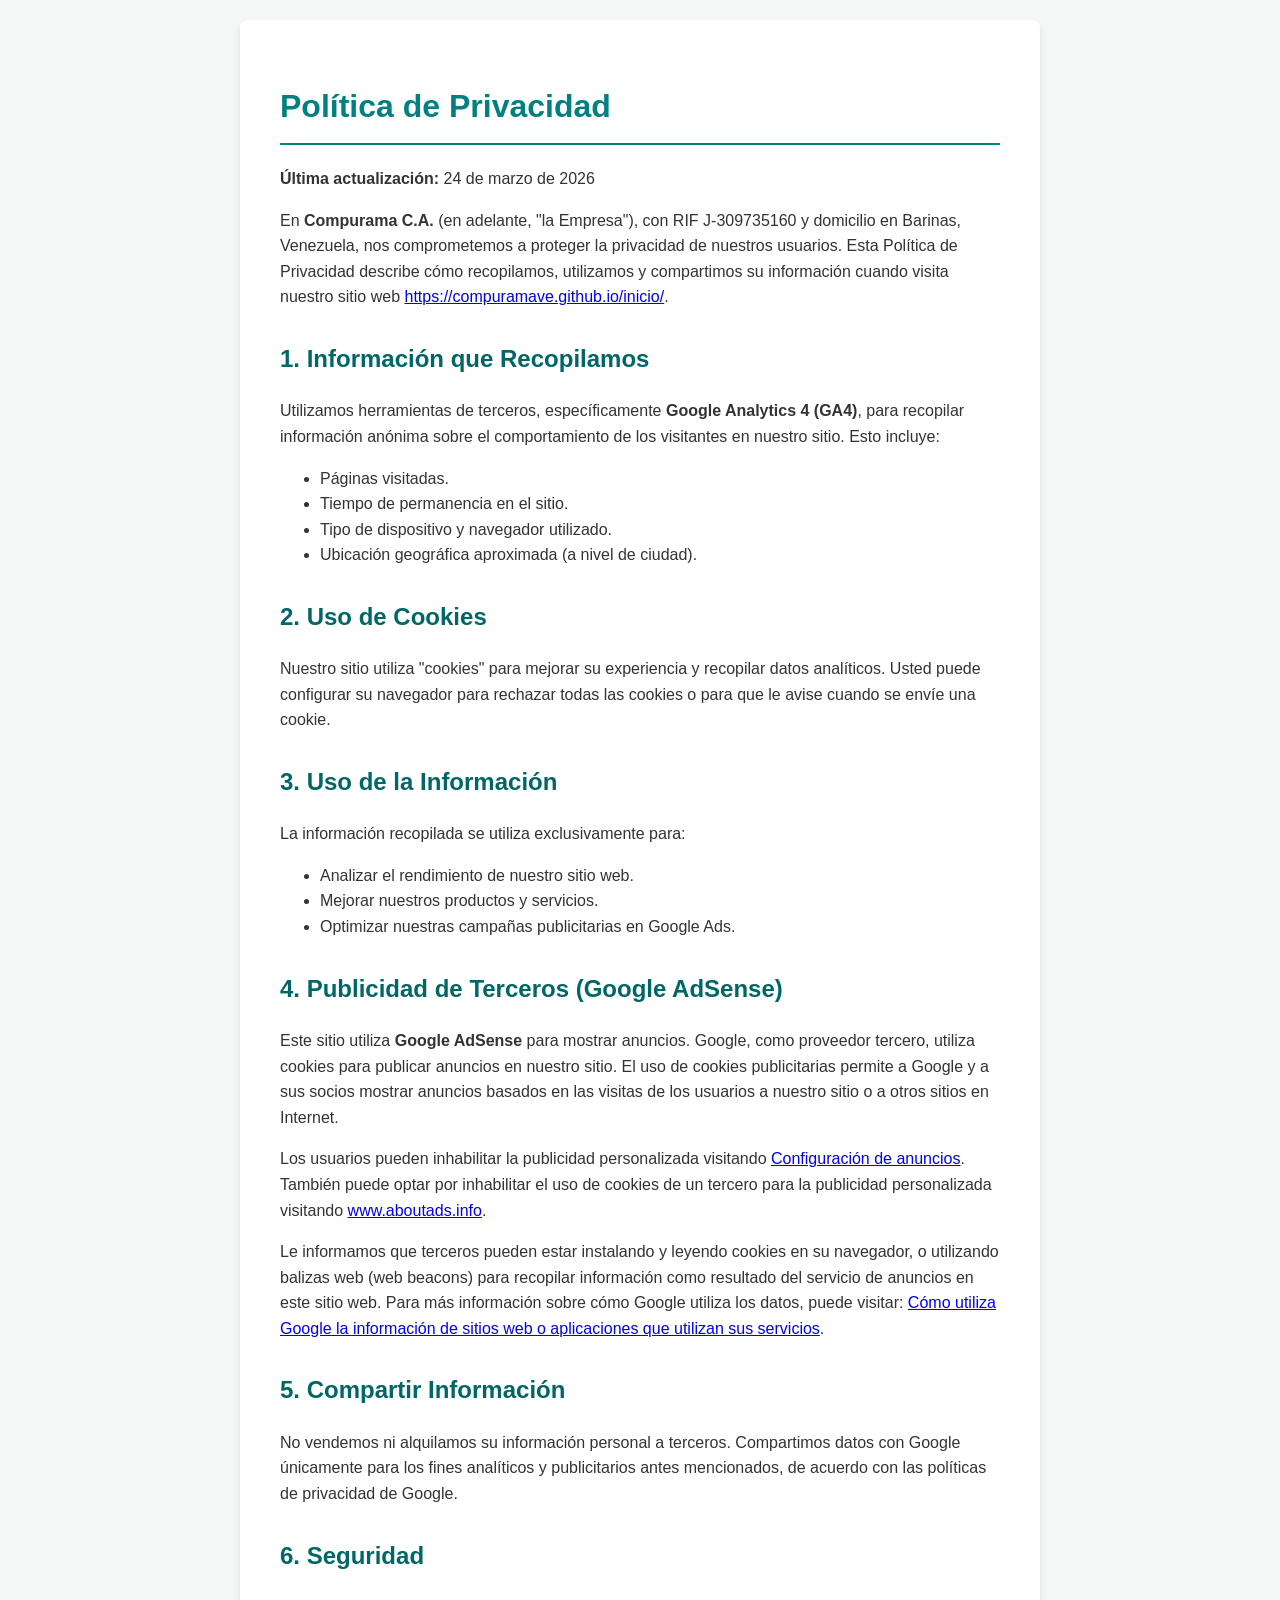
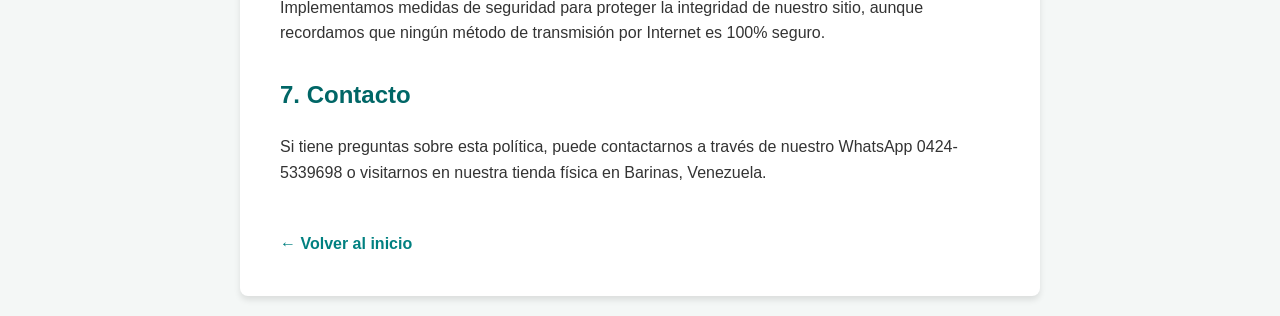
<file: privacidad.html>
<!DOCTYPE html>
<html lang="es">
<head>
<!-- Google Tag Manager -->
<script>(function(w,d,s,l,i){w[l]=w[l]||[];w[l].push({'gtm.start':
new Date().getTime(),event:'gtm.js'});var f=d.getElementsByTagName(s)[0],
j=d.createElement(s),dl=l!='dataLayer'?'&l='+l:'';j.async=true;j.src=
'https://www.googletagmanager.com/gtm.js?id='+i+dl;f.parentNode.insertBefore(j,f);
})(window,document,'script','dataLayer','GTM-MZB2PSJV');</script>
<!-- End Google Tag Manager -->
    <meta charset="UTF-8">
    <meta name="google-adsense-account" content="ca-pub-1525892082687811">
    <meta name="viewport" content="width=device-width, initial-scale=1.0">
    <title>Política de Privacidad | Compurama C.A.</title>
    <style>
        body { font-family: 'Segoe UI', Tahoma, Geneva, Verdana, sans-serif; line-height: 1.6; color: #333; max-width: 800px; margin: 0 auto; padding: 20px; background-color: #f4f7f6; }
        .container { background: #fff; padding: 40px; border-radius: 8px; box-shadow: 0 4px 6px rgba(0,0,0,0.1); }
        h1 { color: #008080; border-bottom: 2px solid #008080; padding-bottom: 10px; }
        h2 { color: #006666; margin-top: 30px; }
        p { margin-bottom: 15px; }
        .back-link { display: inline-block; margin-top: 30px; color: #008080; text-decoration: none; font-weight: bold; }
        .back-link:hover { text-decoration: underline; }
    </style>

    <!-- Google AdSense -->
    <script async src="https://pagead2.googlesyndication.com/pagead/js/adsbygoogle.js?client=ca-pub-1525892082687811"
     crossorigin="anonymous"></script>
</head>
<body>
<!-- Google Tag Manager (noscript) -->
<noscript><iframe src="https://www.googletagmanager.com/ns.html?id=GTM-MZB2PSJV"
height="0" width="0" style="display:none;visibility:hidden"></iframe></noscript>
<!-- End Google Tag Manager (noscript) -->
    <div class="container">
        <h1>Política de Privacidad</h1>
        <p><strong>Última actualización:</strong> 24 de marzo de 2026</p>

        <p>En <strong>Compurama C.A.</strong> (en adelante, "la Empresa"), con RIF J-309735160 y domicilio en Barinas, Venezuela, nos comprometemos a proteger la privacidad de nuestros usuarios. Esta Política de Privacidad describe cómo recopilamos, utilizamos y compartimos su información cuando visita nuestro sitio web <a href="https://compuramave.github.io/inicio/">https://compuramave.github.io/inicio/</a>.</p>

        <h2>1. Información que Recopilamos</h2>
        <p>Utilizamos herramientas de terceros, específicamente <strong>Google Analytics 4 (GA4)</strong>, para recopilar información anónima sobre el comportamiento de los visitantes en nuestro sitio. Esto incluye:</p>
        <ul>
            <li>Páginas visitadas.</li>
            <li>Tiempo de permanencia en el sitio.</li>
            <li>Tipo de dispositivo y navegador utilizado.</li>
            <li>Ubicación geográfica aproximada (a nivel de ciudad).</li>
        </ul>

        <h2>2. Uso de Cookies</h2>
        <p>Nuestro sitio utiliza "cookies" para mejorar su experiencia y recopilar datos analíticos. Usted puede configurar su navegador para rechazar todas las cookies o para que le avise cuando se envíe una cookie.</p>

        <h2>3. Uso de la Información</h2>
        <p>La información recopilada se utiliza exclusivamente para:</p>
        <ul>
            <li>Analizar el rendimiento de nuestro sitio web.</li>
            <li>Mejorar nuestros productos y servicios.</li>
            <li>Optimizar nuestras campañas publicitarias en Google Ads.</li>
        </ul>

        <h2>4. Publicidad de Terceros (Google AdSense)</h2>
        <p>Este sitio utiliza <strong>Google AdSense</strong> para mostrar anuncios. Google, como proveedor tercero, utiliza cookies para publicar anuncios en nuestro sitio. El uso de cookies publicitarias permite a Google y a sus socios mostrar anuncios basados en las visitas de los usuarios a nuestro sitio o a otros sitios en Internet.</p>
        <p>Los usuarios pueden inhabilitar la publicidad personalizada visitando <a href="https://www.google.com/settings/ads" target="_blank">Configuración de anuncios</a>. También puede optar por inhabilitar el uso de cookies de un tercero para la publicidad personalizada visitando <a href="http://www.aboutads.info/choices/" target="_blank">www.aboutads.info</a>.</p>
        <p>Le informamos que terceros pueden estar instalando y leyendo cookies en su navegador, o utilizando balizas web (web beacons) para recopilar información como resultado del servicio de anuncios en este sitio web. Para más información sobre cómo Google utiliza los datos, puede visitar: <a href="https://policies.google.com/technologies/partner-sites" target="_blank">Cómo utiliza Google la información de sitios web o aplicaciones que utilizan sus servicios</a>.</p>

        <h2>5. Compartir Información</h2>
        <p>No vendemos ni alquilamos su información personal a terceros. Compartimos datos con Google únicamente para los fines analíticos y publicitarios antes mencionados, de acuerdo con las políticas de privacidad de Google.</p>

        <h2>6. Seguridad</h2>
        <p>Implementamos medidas de seguridad para proteger la integridad de nuestro sitio, aunque recordamos que ningún método de transmisión por Internet es 100% seguro.</p>

        <h2>7. Contacto</h2>
        <p>Si tiene preguntas sobre esta política, puede contactarnos a través de nuestro WhatsApp 0424-5339698 o visitarnos en nuestra tienda física en Barinas, Venezuela.</p>

        <a href="index.html" class="back-link">← Volver al inicio</a>
    </div>
</body>
</html>
</file>
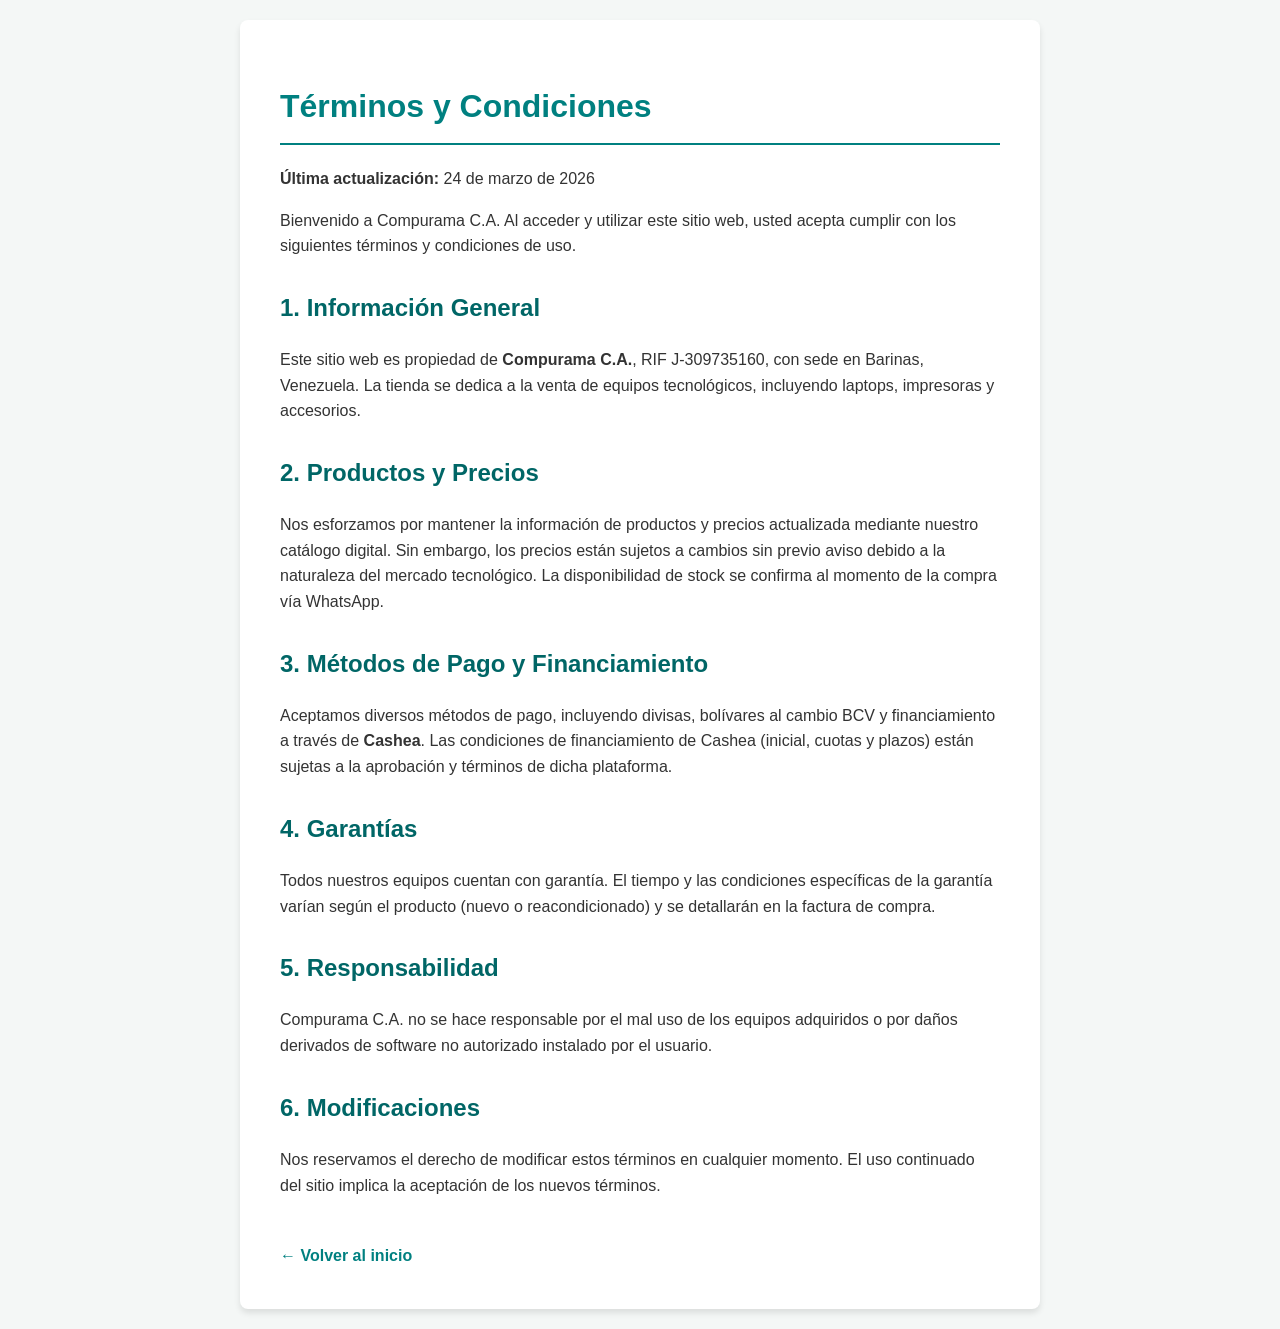
<file: terminos.html>
<!DOCTYPE html>
<html lang="es">
<head>
<!-- Google Tag Manager -->
<script>(function(w,d,s,l,i){w[l]=w[l]||[];w[l].push({'gtm.start':
new Date().getTime(),event:'gtm.js'});var f=d.getElementsByTagName(s)[0],
j=d.createElement(s),dl=l!='dataLayer'?'&l='+l:'';j.async=true;j.src=
'https://www.googletagmanager.com/gtm.js?id='+i+dl;f.parentNode.insertBefore(j,f);
})(window,document,'script','dataLayer','GTM-MZB2PSJV');</script>
<!-- End Google Tag Manager -->
    <meta charset="UTF-8">
    <meta name="google-adsense-account" content="ca-pub-1525892082687811">
    <meta name="viewport" content="width=device-width, initial-scale=1.0">
    <title>Términos y Condiciones | Compurama C.A.</title>
    <style>
        body { font-family: 'Segoe UI', Tahoma, Geneva, Verdana, sans-serif; line-height: 1.6; color: #333; max-width: 800px; margin: 0 auto; padding: 20px; background-color: #f4f7f6; }
        .container { background: #fff; padding: 40px; border-radius: 8px; box-shadow: 0 4px 6px rgba(0,0,0,0.1); }
        h1 { color: #008080; border-bottom: 2px solid #008080; padding-bottom: 10px; }
        h2 { color: #006666; margin-top: 30px; }
        p { margin-bottom: 15px; }
        .back-link { display: inline-block; margin-top: 30px; color: #008080; text-decoration: none; font-weight: bold; }
        .back-link:hover { text-decoration: underline; }
    </style>

    <!-- Google AdSense -->
    <script async src="https://pagead2.googlesyndication.com/pagead/js/adsbygoogle.js?client=ca-pub-1525892082687811"
     crossorigin="anonymous"></script>
</head>
<body>
<!-- Google Tag Manager (noscript) -->
<noscript><iframe src="https://www.googletagmanager.com/ns.html?id=GTM-MZB2PSJV"
height="0" width="0" style="display:none;visibility:hidden"></iframe></noscript>
<!-- End Google Tag Manager (noscript) -->
    <div class="container">
        <h1>Términos y Condiciones</h1>
        <p><strong>Última actualización:</strong> 24 de marzo de 2026</p>

        <p>Bienvenido a Compurama C.A. Al acceder y utilizar este sitio web, usted acepta cumplir con los siguientes términos y condiciones de uso.</p>

        <h2>1. Información General</h2>
        <p>Este sitio web es propiedad de <strong>Compurama C.A.</strong>, RIF J-309735160, con sede en Barinas, Venezuela. La tienda se dedica a la venta de equipos tecnológicos, incluyendo laptops, impresoras y accesorios.</p>

        <h2>2. Productos y Precios</h2>
        <p>Nos esforzamos por mantener la información de productos y precios actualizada mediante nuestro catálogo digital. Sin embargo, los precios están sujetos a cambios sin previo aviso debido a la naturaleza del mercado tecnológico. La disponibilidad de stock se confirma al momento de la compra vía WhatsApp.</p>

        <h2>3. Métodos de Pago y Financiamiento</h2>
        <p>Aceptamos diversos métodos de pago, incluyendo divisas, bolívares al cambio BCV y financiamiento a través de <strong>Cashea</strong>. Las condiciones de financiamiento de Cashea (inicial, cuotas y plazos) están sujetas a la aprobación y términos de dicha plataforma.</p>

        <h2>4. Garantías</h2>
        <p>Todos nuestros equipos cuentan con garantía. El tiempo y las condiciones específicas de la garantía varían según el producto (nuevo o reacondicionado) y se detallarán en la factura de compra.</p>

        <h2>5. Responsabilidad</h2>
        <p>Compurama C.A. no se hace responsable por el mal uso de los equipos adquiridos o por daños derivados de software no autorizado instalado por el usuario.</p>

        <h2>6. Modificaciones</h2>
        <p>Nos reservamos el derecho de modificar estos términos en cualquier momento. El uso continuado del sitio implica la aceptación de los nuevos términos.</p>

        <a href="index.html" class="back-link">← Volver al inicio</a>
    </div>
</body>
</html>
</file>
